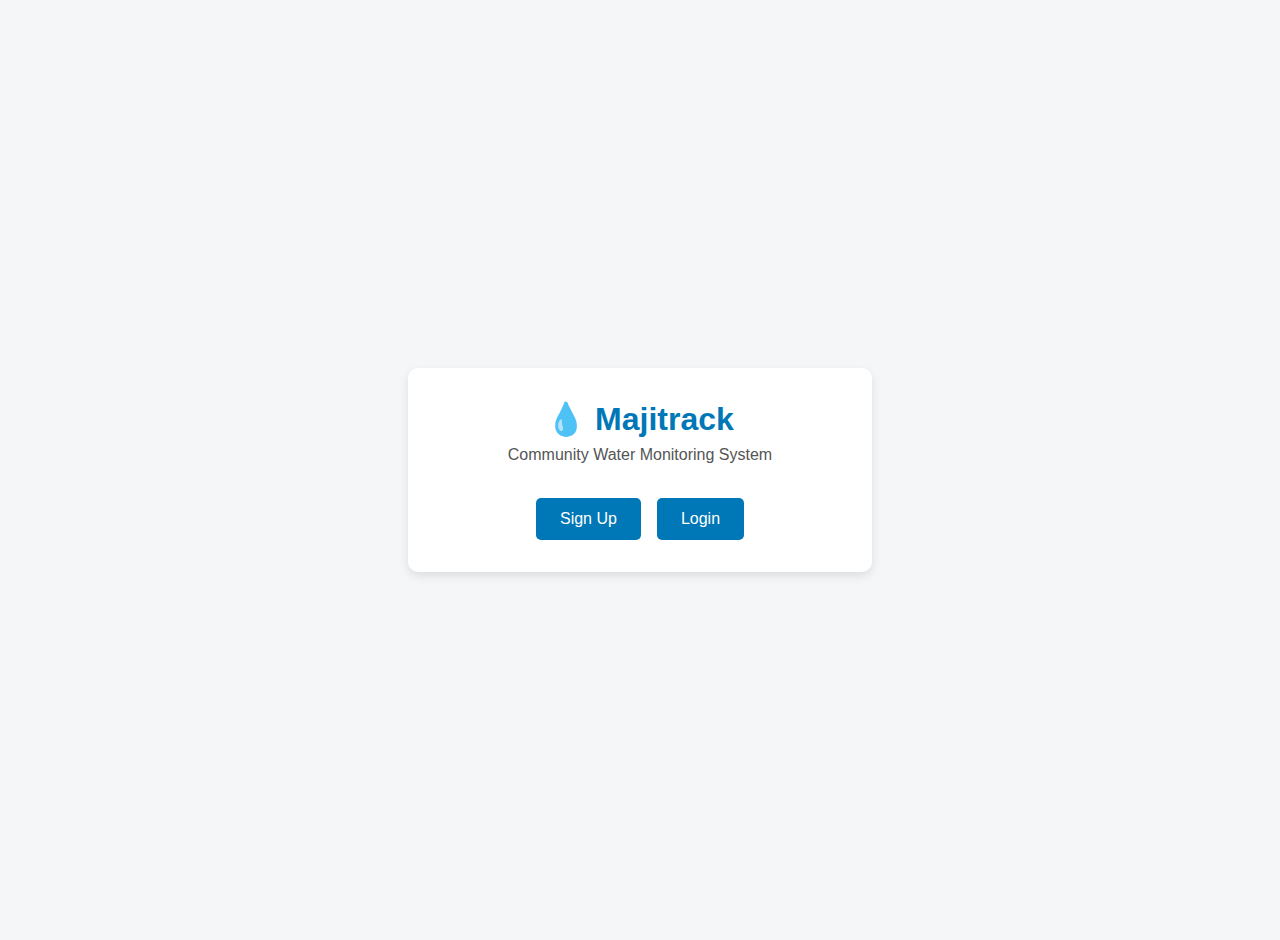
<file: index.html>
<!-- index.html -->
<!DOCTYPE html>
<html lang="en">
<head>
  <meta charset="UTF-8">
  <title>Majitrack | Home</title>
  <meta name="viewport" content="width=device-width, initial-scale=1.0">
  <link rel="stylesheet" href="css/style.css">

  <style>
    body {
      margin: 0;
      font-family: Arial, sans-serif;
      background: #f4f6f8;
      display: flex;
      justify-content: center;
      align-items: center;
      height: 100vh;
    }

    .container {
      background: white;
      padding: 2rem;
      border-radius: 10px;
      box-shadow: 0 4px 10px rgba(0, 0, 0, 0.1);
      text-align: center;
      max-width: 400px;
      width: 100%;
    }

    h1 {
      margin: 0;
      font-size: 2rem;
      color: #0077b6;
    }

    p {
      margin-top: 0.5rem;
      font-size: 1rem;
      color: #555;
    }

    #statusMsg {
      margin: 1rem 0;
      font-weight: bold;
      text-align: center;
    }

    .buttons {
      display: flex;
      justify-content: center;
      gap: 1rem;
      margin-top: 1.5rem;
    }

    .btn {
      display: inline-block;
      padding: 0.75rem 1.5rem;
      background: #0077b6;
      color: white;
      text-decoration: none;
      border-radius: 5px;
      font-size: 1rem;
      transition: background 0.3s ease;
    }

    .btn:hover {
      background: #005f86;
    }
  </style>
</head>
<body>
  <div class="container">
    <h1>💧 Majitrack</h1>
    <p>Community Water Monitoring System</p>

    <!-- Signup success message -->
    <div id="statusMsg"></div>

    <div class="buttons">
      <a href="signup.html" class="btn">Sign Up</a>
      <a href="login.html" class="btn">Login</a>
    </div>
  </div>

  <script>
    const statusMsg = document.getElementById('statusMsg');
    const urlParams = new URLSearchParams(window.location.search);

    // Show signup success message
    if (urlParams.get('signup') === 'success') {
      statusMsg.style.color = 'green';
      statusMsg.innerText = '✅ Signup successful! Please log in.';
    }
  </script>
</body>
</html>
</file>
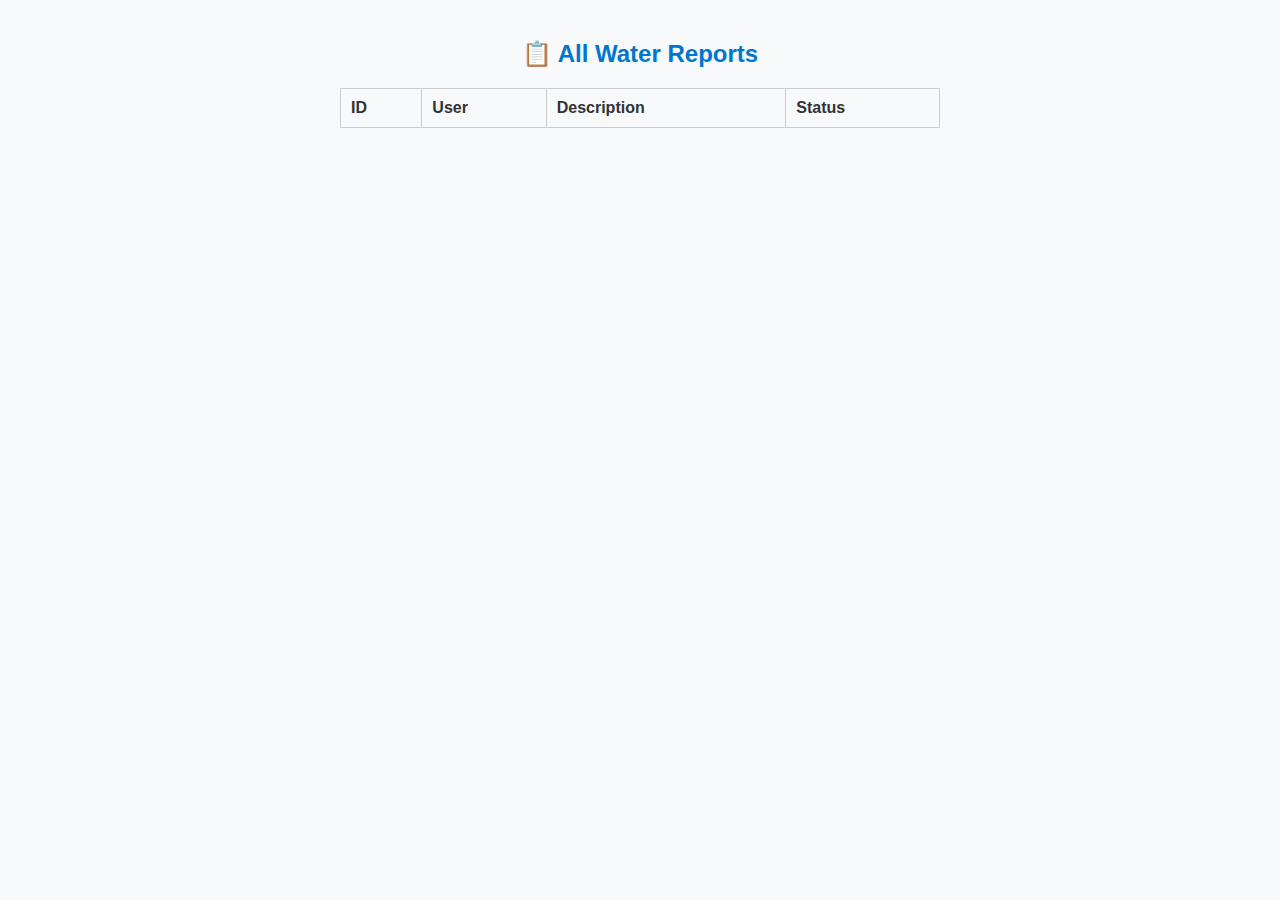
<file: admin.html>
<!-- admin.html -->
<!DOCTYPE html>
<html>
<head>
  <title>Majitrack | Admin Dashboard</title>
  <link rel="stylesheet" href="css/style.css">
</head>
<body>
  <div class="container">
    <h2>📋 All Water Reports</h2>
    <table id="reportTable">
      <thead>
        <tr>
          <th>ID</th>
          <th>User</th>
          <th>Description</th>
          <th>Status</th>
        </tr>
      </thead>
      <tbody></tbody>
    </table>
  </div>

  <script>
    window.onload = async () => {
      const response = await fetch('https://majitrack-backend.onrender.com');
      const reports = await response.json();
      const tbody = document.querySelector('#reportTable tbody');

      reports.forEach(r => {
        const row = `
          <tr>
            <td>${r.report_id}</td>
            <td>${r.user_id}</td>
            <td>${r.description}</td>
            <td>${r.status}</td>
          </tr>`;
        tbody.innerHTML += row;
      });
    };
  </script>
</body>
</html>
</file>
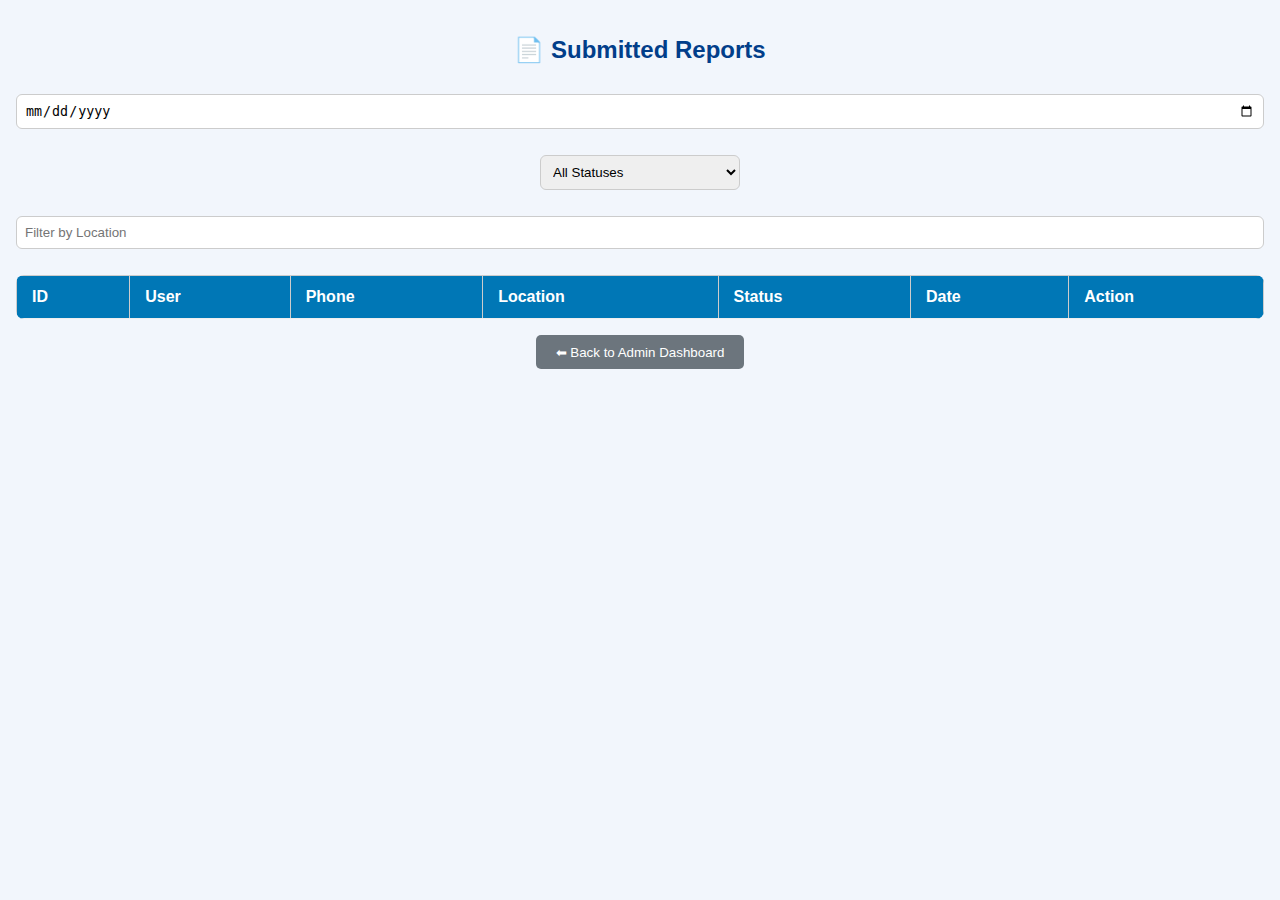
<file: adminResponses.html>
<!DOCTYPE html>
<html lang="en">
<head>
  <meta charset="UTF-8">
  <title>Admin Response | Majitrack</title>
  <meta name="viewport" content="width=device-width, initial-scale=1.0">
  <style>
    body {
      font-family: Arial, sans-serif;
      margin: 2rem;
      background-color: #f2f2f2;
    }

    h2 {
      text-align: center;
      margin-bottom: 1rem;
    }

    .response-form {
      background-color: #fff;
      padding: 2rem;
      border-radius: 10px;
      max-width: 600px;
      margin: auto;
      box-shadow: 0 0 10px rgba(0, 0, 0, 0.1);
    }

    textarea {
      width: 100%;
      height: 120px;
      padding: 0.75rem;
      margin-bottom: 1rem;
      border: 1px solid #ccc;
      border-radius: 8px;
      resize: vertical;
      font-size: 1rem;
    }

    button {
      background-color: #28a745;
      color: white;
      border: none;
      padding: 0.75rem 1.5rem;
      font-size: 1rem;
      cursor: pointer;
      border-radius: 8px;
    }

    button:hover {
      background-color: #218838;
    }

    .top-bar {
      display: flex;
      justify-content: flex-end;
      margin-bottom: 1rem;
    }

    .top-bar button {
      background-color: #dc3545;
      margin-left: auto;
    }
  </style>
</head>
<body>
  <div class="top-bar">
    <button onclick="window.location.href='index.html'">Logout</button>
  </div>

  <h2>Respond to Report</h2>
  <div class="response-form">
    <textarea id="comments" placeholder="Enter your response..."></textarea>
    <button id="submitResponse">Send Response</button>
  </div>

  <script>
    const urlParams = new URLSearchParams(window.location.search);
    const reportId = urlParams.get('reportId');
    const userId = urlParams.get('userId');
    const waterSourceId = urlParams.get('waterSourceId');

    if (!reportId || !userId || !waterSourceId) {
      alert('❌ Missing required parameters (reportId, userId, or waterSourceId).');
      window.location.href = 'reports.html';
    }

    document.getElementById('submitResponse').addEventListener('click', async () => {
      const comments = document.getElementById('comments').value.trim();
      const status = 'resolved';

      if (!comments) {
        alert('❌ Please enter a response comment.');
        return;
      }

      try {
        const res = await fetch('https://majitrack-backend-production.up.railway.app/api/admin-responses', {
          method: 'POST',
          headers: { 'Content-Type': 'application/json' },
          body: JSON.stringify({
            report_id: reportId,
            user_id: userId,
            water_source_id: waterSourceId,
            comments,
            status
          })
        });

        const data = await res.json();
        if (!res.ok) throw new Error(data.message || 'Failed to send response');

        alert('✅ Response sent successfully!');
        window.location.href = 'viewResponses.html';
      } catch (err) {
        alert(`❌ ${err.message}`);
      }
    });
  </script>
</body>
</html>
</file>
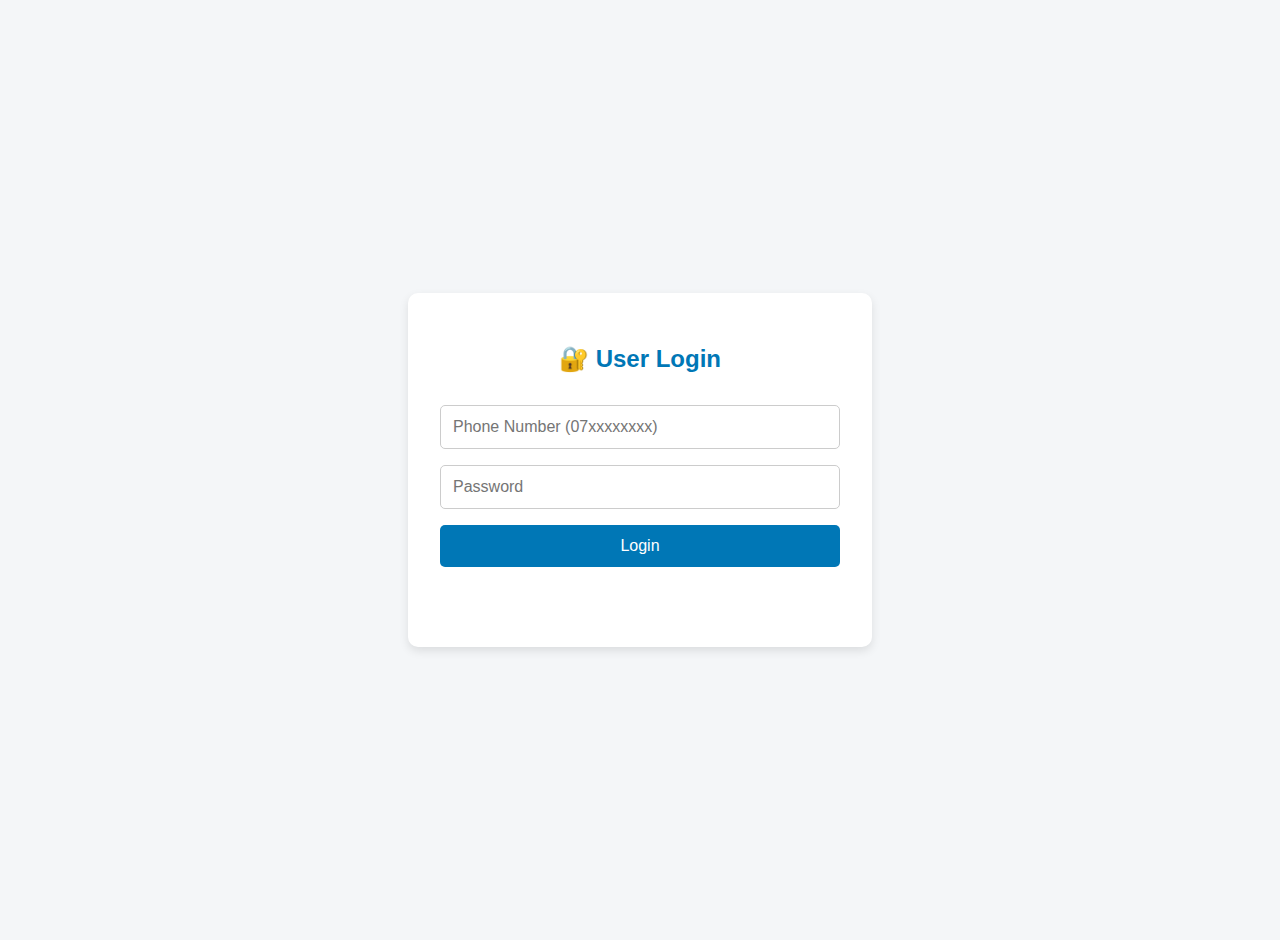
<file: login.html>
<!DOCTYPE html>
<html lang="en">
<head>
  <meta charset="UTF-8" />
  <title>Login | Majitrack</title>
  <meta name="viewport" content="width=device-width, initial-scale=1.0" />
  <link rel="stylesheet" href="css/style.css" />
  <style>
    body {
      margin: 0;
      font-family: Arial, sans-serif;
      background: #f4f6f8;
      display: flex;
      justify-content: center;
      align-items: center;
      height: 100vh;
    }

    .container {
      background: white;
      padding: 2rem;
      border-radius: 10px;
      box-shadow: 0 4px 10px rgba(0, 0, 0, 0.1);
      text-align: center;
      max-width: 400px;
      width: 100%;
    }

    h2 {
      margin-bottom: 1.5rem;
      color: #0077b6;
    }

    input, button {
      width: 100%;
      padding: 0.75rem;
      margin: 0.5rem 0;
      border: 1px solid #ccc;
      border-radius: 5px;
      font-size: 1rem;
      box-sizing: border-box;
    }

    button {
      background: #0077b6;
      color: white;
      border: none;
      cursor: pointer;
      transition: background 0.3s ease;
    }

    button:hover {
      background: #005f86;
    }

    #loginMsg {
      margin-top: 1rem;
      font-weight: bold;
      min-height: 1.5rem;
    }
  </style>
</head>
<body>
  <div class="container">
    <h2>🔐 User Login</h2>
    <form id="loginForm">
      <input 
        type="text" 
        id="phone_number" 
        placeholder="Phone Number (07xxxxxxxx)" 
        pattern="^07\d{8}$" 
        title="Enter a valid phone number in format 07xxxxxxxx" 
        required 
      />
      <input 
        type="password" 
        id="password" 
        placeholder="Password" 
        minlength="6" 
        required 
      />
      <button type="submit">Login</button>
    </form>
    <div id="loginMsg"></div>
  </div>

  <script>
    const form = document.getElementById('loginForm');
    const loginMsg = document.getElementById('loginMsg');

    form.addEventListener('submit', async (e) => {
      e.preventDefault();

      // Normalize phone number format
      let phone = document.getElementById('phone_number').value.trim();
      const password = document.getElementById('password').value;

      // Ensure local format "07xxxxxxxx"
      if (!/^07\d{8}$/.test(phone)) {
        loginMsg.style.color = 'red';
        loginMsg.innerText = '❌ Please enter a valid phone number (07xxxxxxxx)';
        return;
      }

      try {
        const res = await fetch('https://majitrack-backend-production.up.railway.app/api/auth/login', {
          method: 'POST',
          headers: { 'Content-Type': 'application/json' },
          body: JSON.stringify({ phone_number: phone, password })
        });

        const data = await res.json();

        if (res.ok) {
          // Save user details in localStorage
          localStorage.setItem('user_id', data.user.id);
          localStorage.setItem('role', data.user.role);
          localStorage.setItem('name', data.user.name);
          localStorage.setItem('phone_number', phone);

          loginMsg.style.color = 'green';
          loginMsg.innerText = '✅ Login successful! Redirecting...';

          // Redirect based on role
          setTimeout(() => {
            window.location.href = data.user.role === 'admin' ? 'admin.html' : 'resident.html';
          }, 1000);

        } else {
          loginMsg.style.color = 'red';
          loginMsg.innerText = data.message || '❌ Invalid phone number or password.';
        }
      } catch (err) {
        console.error(err);
        loginMsg.style.color = 'orange';
        loginMsg.innerText = '⚠️ Error logging in. Please try again.';
      }
    });
  </script>
</body>
</html>
</file>
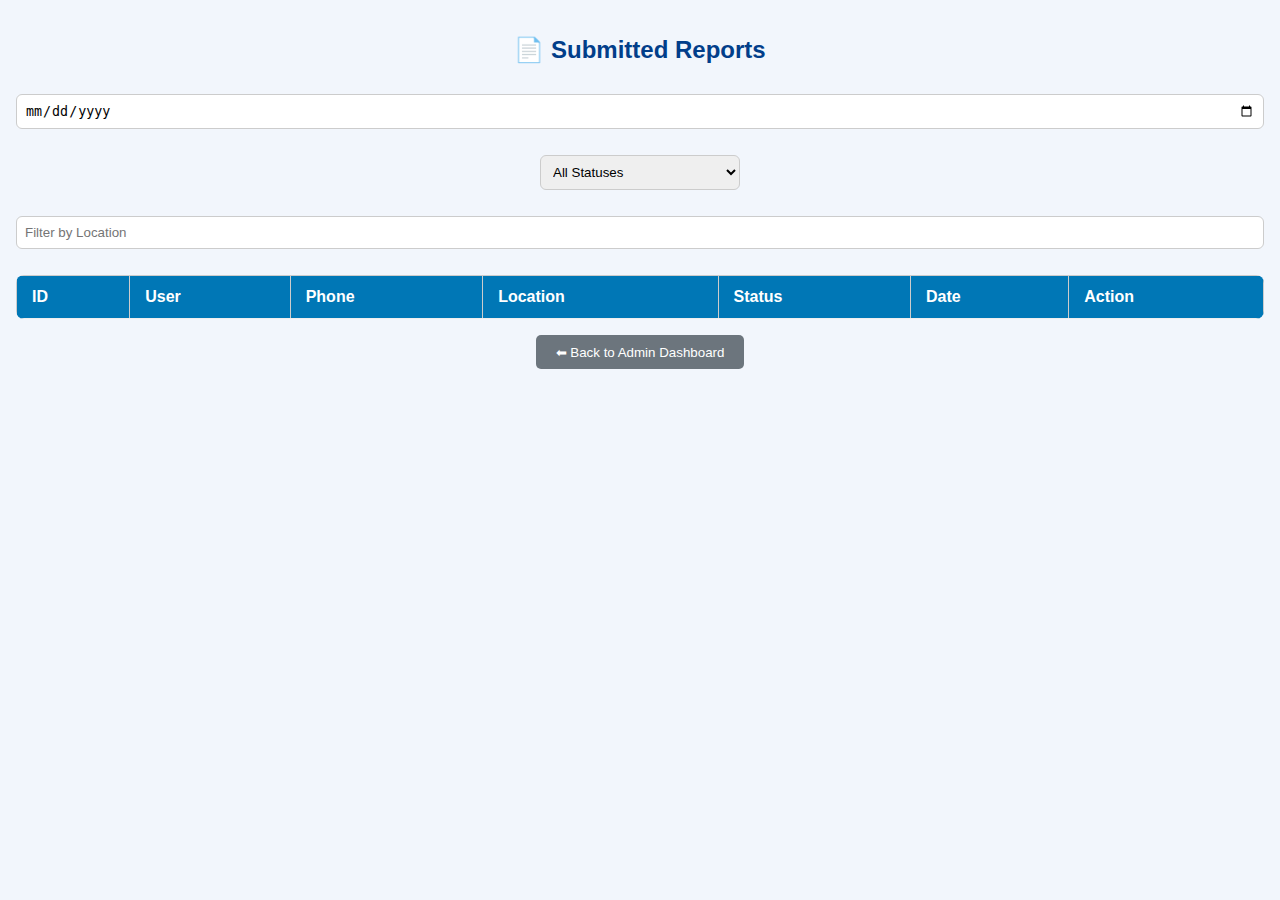
<file: reports.html>
<!DOCTYPE html>
<html lang="en">
<head>
  <meta charset="UTF-8" />
  <meta name="viewport" content="width=device-width, initial-scale=1.0"/>
  <title>Admin Reports | Majitrack</title>
  <link rel="stylesheet" href="css/style.css">
  <link rel="stylesheet" href="https://cdnjs.cloudflare.com/ajax/libs/font-awesome/6.5.0/css/all.min.css" />
  <style>
    body {
      font-family: 'Poppins', sans-serif;
      background-color: #f2f6fc;
      margin: 0;
      padding: 1rem;
    }

    h2 {
      text-align: center;
      color: #023e8a;
    }

    .filters {
      display: flex;
      flex-wrap: wrap;
      gap: 1rem;
      justify-content: center;
      margin-bottom: 1rem;
    }

    .filters input,
    .filters select {
      padding: 0.5rem;
      border-radius: 6px;
      border: 1px solid #ccc;
      min-width: 200px;
    }

    table {
      width: 100%;
      border-collapse: collapse;
      background-color: #fff;
      margin-top: 1rem;
      border-radius: 8px;
      overflow: hidden;
    }

    th, td {
      padding: 12px 15px;
      text-align: left;
      border-bottom: 1px solid #eee;
    }

    th {
      background-color: #0077b6;
      color: #fff;
    }

    tr:hover {
      background-color: #f1f1f1;
    }

    button.view-btn {
      background-color: #00b4d8;
      color: white;
      border: none;
      padding: 5px 10px;
      cursor: pointer;
      border-radius: 5px;
    }

    button.view-btn:hover {
      background-color: #0096c7;
    }

    .back-btn {
      display: block;
      margin: 1rem auto;
      text-align: center;
      background-color: #6c757d;
      color: white;
      padding: 0.6rem 1.2rem;
      border: none;
      border-radius: 5px;
      cursor: pointer;
    }

    .back-btn:hover {
      background-color: #495057;
    }
  </style>
</head>
<body>
  <h2>📄 Submitted Reports</h2>

  <div class="filters">
    <input type="date" id="filterDate" />
    <select id="filterStatus">
      <option value="">All Statuses</option>
      <option value="pending">Pending</option>
      <option value="resolved">Resolved</option>
    </select>
    <input type="text" id="filterLocation" placeholder="Filter by Location" />
  </div>

  <table id="reportsTable">
    <thead>
      <tr>
        <th>ID</th>
        <th>User</th>
        <th>Phone</th>
        <th>Location</th>
        <th>Status</th>
        <th>Date</th>
        <th>Action</th>
      </tr>
    </thead>
    <tbody>
      <!-- Reports will be populated here -->
    </tbody>
  </table>

  <button class="back-btn" onclick="window.location.href='admin.html'">
    ⬅ Back to Admin Dashboard
  </button>

  <script>
    document.addEventListener('DOMContentLoaded', async () => {
      const token = localStorage.getItem('token');
      const tableBody = document.querySelector('#reportsTable tbody');

      async function fetchReports() {
        try {
          const res = await fetch('https://majitrack-backend.onrender.com/api/reports', {
            headers: { Authorization: `Bearer ${token}` }
          });

          const reports = await res.json();
          displayReports(reports);
        } catch (err) {
          console.error('Failed to fetch reports:', err);
        }
      }

      function displayReports(reports) {
        const filterDate = document.getElementById('filterDate').value;
        const filterStatus = document.getElementById('filterStatus').value;
        const filterLocation = document.getElementById('filterLocation').value.toLowerCase();

        tableBody.innerHTML = '';

        reports
          .filter(r => {
            const dateMatch = !filterDate || r.date_created?.startsWith(filterDate);
            const statusMatch = !filterStatus || r.status === filterStatus;
            const locationMatch = !filterLocation || r.location.toLowerCase().includes(filterLocation);
            return dateMatch && statusMatch && locationMatch;
          })
          .forEach(report => {
            const row = document.createElement('tr');
            row.innerHTML = `
              <td>${report.report_id}</td>
              <td>${report.name}</td>
              <td>${report.phone_number}</td>
              <td>${report.location}</td>
              <td>${report.status}</td>
              <td>${new Date(report.date_created).toLocaleDateString()}</td>
              <td>
                <button class="view-btn" onclick='viewReport(${JSON.stringify(report)})'>View</button>
              </td>
            `;
            tableBody.appendChild(row);
          });
      }

      function viewReport(report) {
        // Save report to localStorage to prefill adminResponses.html
        localStorage.setItem('selectedReport', JSON.stringify(report));
        window.location.href = 'adminResponses.html';
      }

      // Attach filter listeners
      ['filterDate', 'filterStatus', 'filterLocation'].forEach(id => {
        document.getElementById(id).addEventListener('input', fetchReports);
      });

      // Load initial report list
      fetchReports();
    });
  </script>
</body>
</html>
</file>
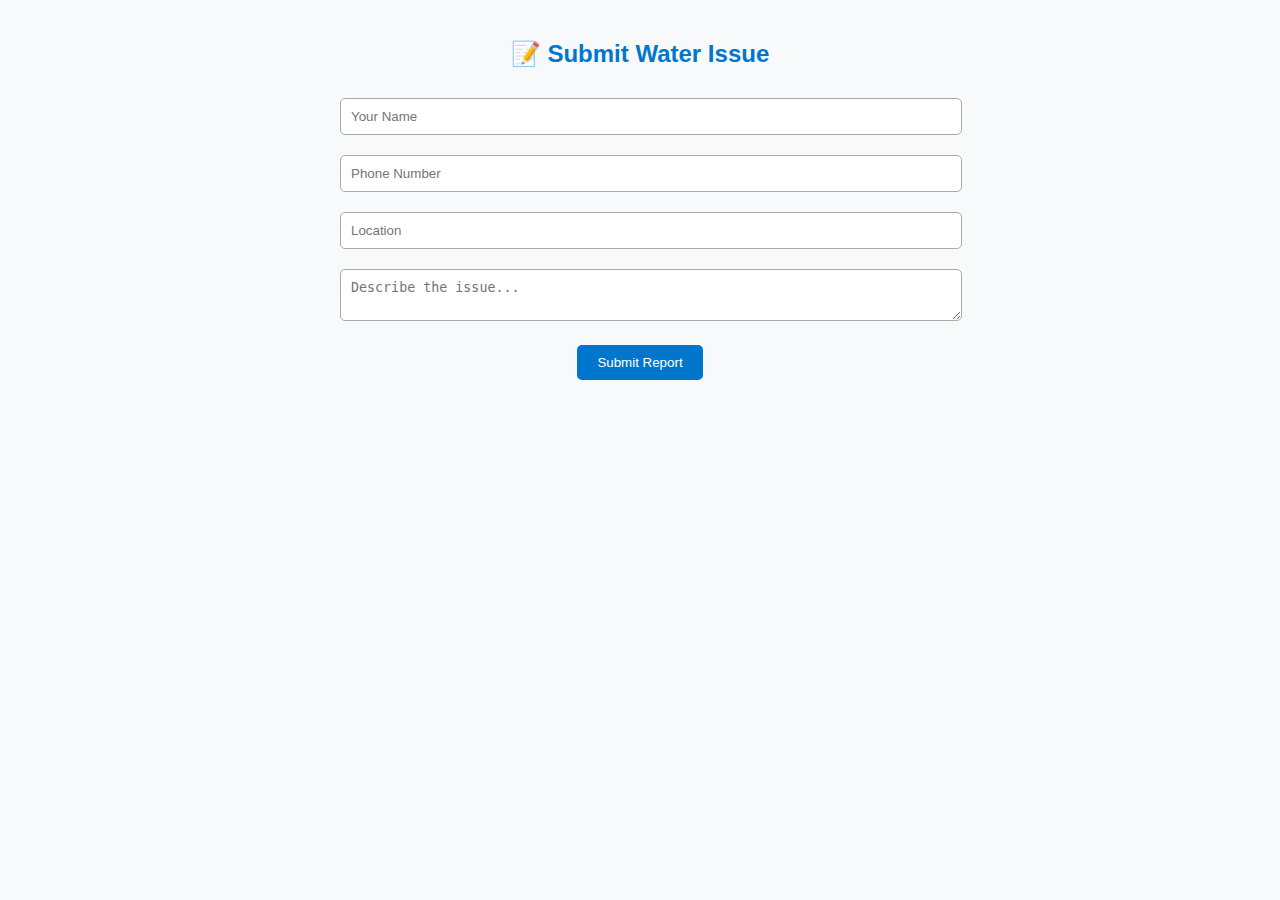
<file: resident.html>
<!-- resident.html -->
<!DOCTYPE html>
<html>
<head>
  <title>Majitrack | Submit Report</title>
  <link rel="stylesheet" href="css/style.css">
</head>
<body>
  <div class="container">
    <h2>📝 Submit Water Issue</h2>
    <form id="reportForm">
      <input type="text" id="name" placeholder="Your Name" required>
      <input type="text" id="phone" placeholder="Phone Number" required>
      <input type="text" id="location" placeholder="Location" required>
      <textarea id="description" placeholder="Describe the issue..." required></textarea>
      <button type="submit">Submit Report</button>
    </form>
    <div id="responseMsg"></div>
  </div>

  <script>
    const form = document.getElementById('reportForm');
    form.addEventListener('submit', async (e) => {
      e.preventDefault();

      const data = {
        name: form.name.value,
        phoneNumber: form.phone.value,
        location: form.location.value,
        description: form.description.value
      };

      const response = await fetch('https://majitrack-backend.onrender.com', {
        method: 'POST',
        headers: { 'Content-Type': 'application/json' },
        body: JSON.stringify(data)
      });

      const result = await response.json();
      document.getElementById('responseMsg').innerText = result.message || 'Report submitted.';
    });
  </script>
</body>
</html>
</file>
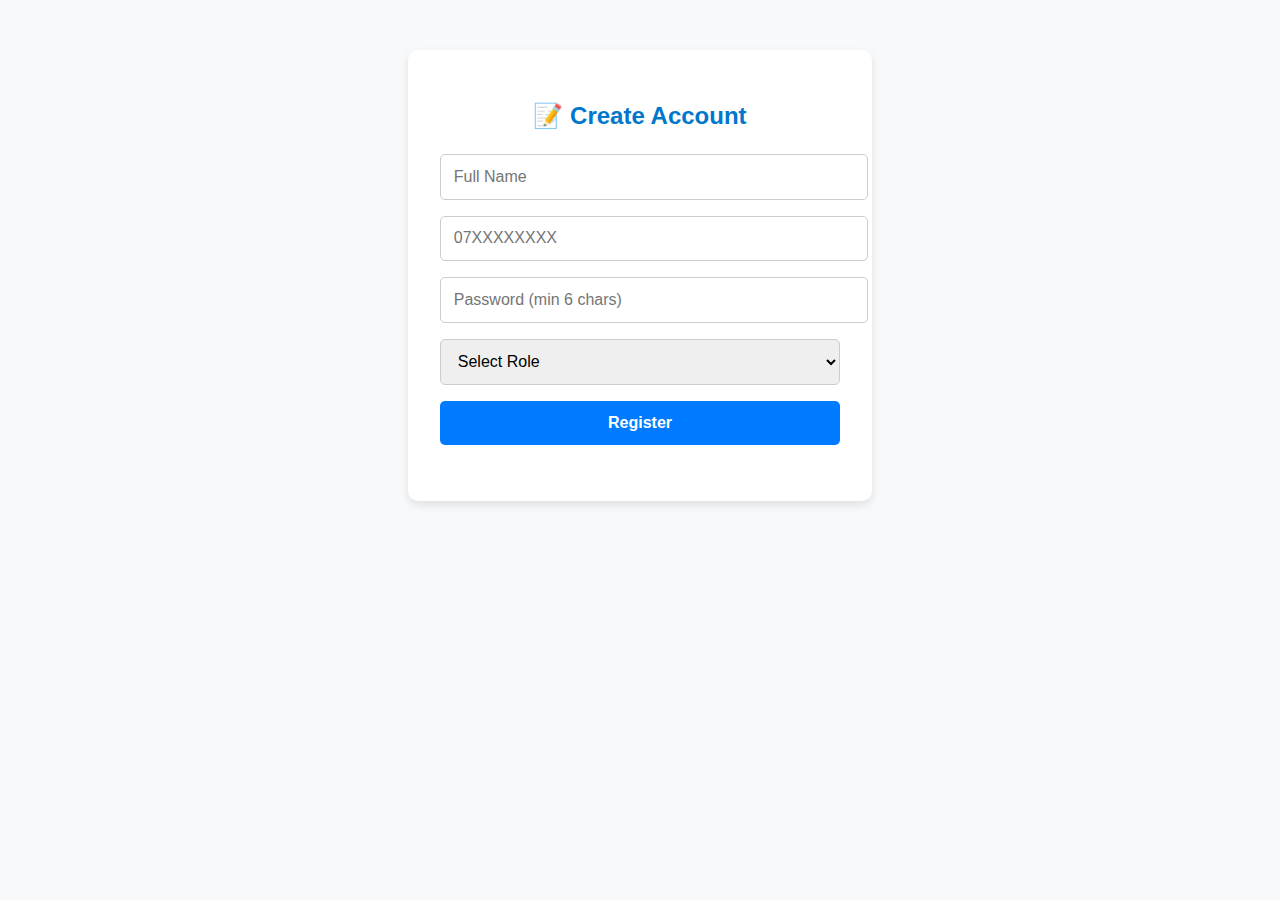
<file: signup.html>
<!DOCTYPE html>
<html lang="en">
<head>
  <meta charset="UTF-8" />
  <title>Sign Up | Majitrack</title>
  <meta name="viewport" content="width=device-width, initial-scale=1.0"/>
  <link rel="stylesheet" href="css/style.css" />
  <style>
    /* Basic responsive styling in case CSS fails to load */
    body {
      font-family: Arial, sans-serif;
      background: #f7f9fb;
      margin: 0;
      padding: 0;
    }
    .container {
      max-width: 400px;
      margin: 50px auto;
      background: #fff;
      padding: 2rem;
      border-radius: 10px;
      box-shadow: 0 4px 10px rgba(0,0,0,0.1);
    }
    h2 {
      text-align: center;
      margin-bottom: 1rem;
    }
    input, select, button {
      width: 100%;
      padding: 0.8rem;
      margin: 0.5rem 0;
      border: 1px solid #ccc;
      border-radius: 5px;
      font-size: 1rem;
    }
    button {
      background: #007bff;
      color: white;
      font-weight: bold;
      cursor: pointer;
      border: none;
    }
    button:hover {
      background: #0056b3;
    }
    #signupMsg {
      margin-top: 1rem;
      font-weight: bold;
      text-align: center;
    }
  </style>
</head>
<body>
  <div class="container">
    <h2>📝 Create Account</h2>
    <form id="signupForm" novalidate>
      <input type="text" id="name" placeholder="Full Name" required />
      <input type="tel" id="phone_number" placeholder="07XXXXXXXX" pattern="^07\d{8}$" required />
      <input type="password" id="password" placeholder="Password (min 6 chars)" minlength="6" required />
      <select id="role" required>
        <option value="">Select Role</option>
        <option value="resident">Resident</option>
        <option value="admin">Admin</option>
      </select>
      <button type="submit">Register</button>
    </form>
    <div id="signupMsg"></div>
  </div>

  <script>
    const form = document.getElementById('signupForm');
    const msgBox = document.getElementById('signupMsg');

    // Simple Kenya phone format normalization
    function normalizePhoneNumber(phone) {
      let cleaned = phone.trim().replace(/\s+/g, '');
      if (cleaned.startsWith('+254')) {
        cleaned = '0' + cleaned.slice(4);
      } else if (cleaned.startsWith('254')) {
        cleaned = '0' + cleaned.slice(3);
      }
      return cleaned;
    }

    form.addEventListener('submit', async (e) => {
      e.preventDefault();

      let name = document.getElementById('name').value.trim();
      let phone_number = normalizePhoneNumber(document.getElementById('phone_number').value);
      let password = document.getElementById('password').value;
      let role = document.getElementById('role').value;

      // Basic frontend validation
      if (!/^07\d{8}$/.test(phone_number)) {
        msgBox.style.color = 'red';
        msgBox.innerText = '❌ Phone number must be in format 07XXXXXXXX.';
        return;
      }
      if (password.length < 6) {
        msgBox.style.color = 'red';
        msgBox.innerText = '❌ Password must be at least 6 characters.';
        return;
      }

      const user = { name, phone_number, password, role };

      try {
        const res = await fetch('https://majitrack-backend-production.up.railway.app/api/users/signup', {
          method: 'POST',
          headers: { 'Content-Type': 'application/json' },
          body: JSON.stringify(user)
        });

        const data = await res.json();

        if (res.ok) {
          msgBox.style.color = 'green';
          msgBox.innerText = '✅ Signup successful! Redirecting to login page...';
          form.reset();

          setTimeout(() => {
            window.location.href = 'index.html';
          }, 1500);
        } else {
          msgBox.style.color = 'red';
          msgBox.innerText = data.message || '❌ Signup failed.';
        }
      } catch (err) {
        console.error('Signup error:', err);
        msgBox.style.color = 'orange';
        msgBox.innerText = '⚠️ Network or server error. Please try again.';
      }
    });
  </script>
</body>
</html>
</file>
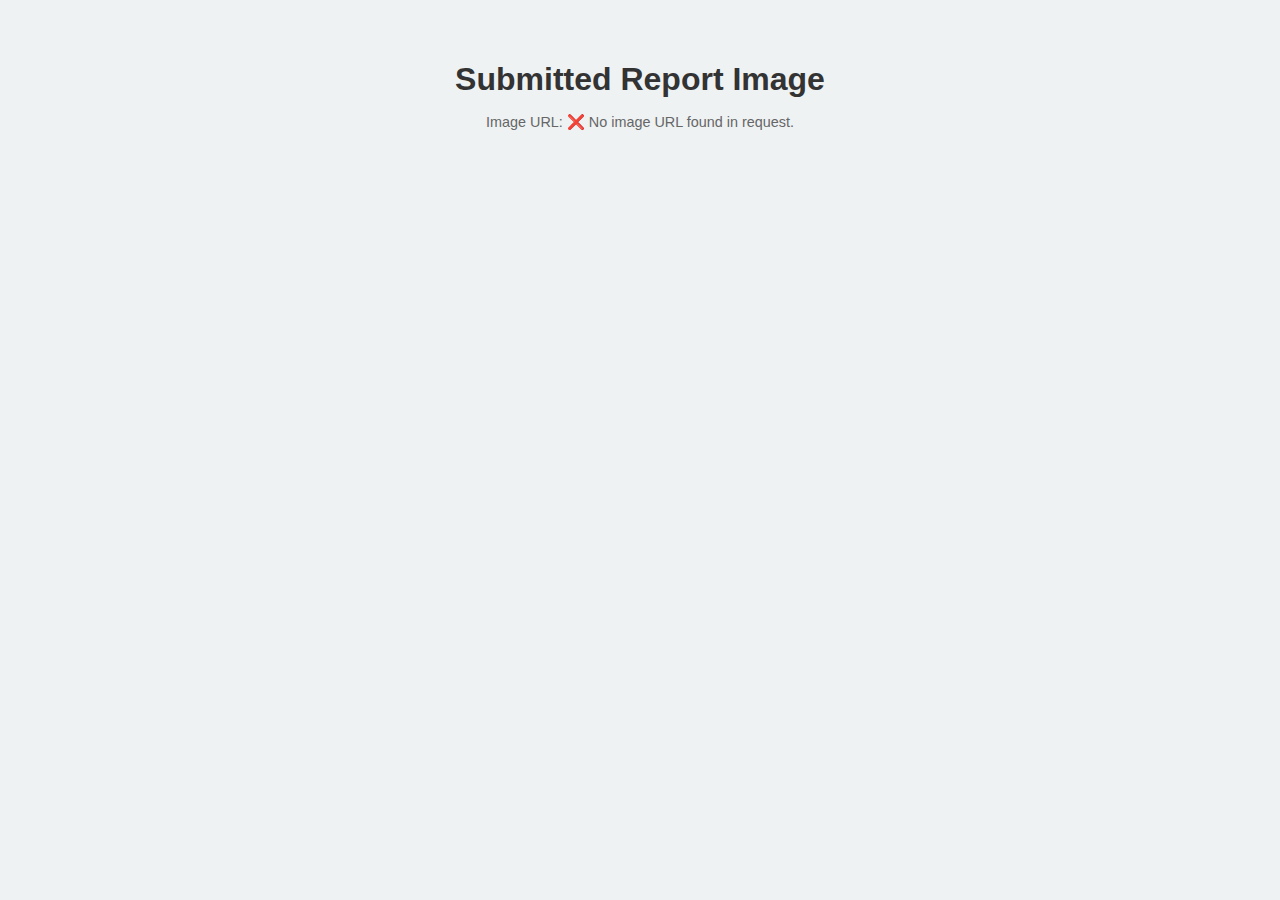
<file: viewImage.html>
<!DOCTYPE html>
<html lang="en">
<head>
  <meta charset="UTF-8" />
  <title>View Image | Majitrack</title>
  <meta name="viewport" content="width=device-width, initial-scale=1.0" />
  <style>
    body {
      font-family: Arial, sans-serif;
      background-color: #eef2f3;
      padding: 2rem;
      text-align: center;
    }
    h1 {
      color: #333;
      margin-bottom: 1rem;
    }
    img {
      max-width: 100%;
      height: auto;
      border-radius: 8px;
      box-shadow: 0 4px 12px rgba(0, 0, 0, 0.1);
    }
    .link-container {
      margin-top: 1rem;
    }
    .link-container a {
      text-decoration: none;
      color: #007BFF;
      font-weight: bold;
    }
    .link-container a:hover {
      text-decoration: underline;
    }
    .url-display {
      margin-top: 1rem;
      font-size: 0.9rem;
      color: #666;
      word-break: break-word;
    }
  </style>
</head>
<body>
  <h1>Submitted Report Image</h1>
  <img id="reportImage" alt="⚠️ Image failed to load" />
  <div class="link-container">
    <a id="openImageLink" href="#" target="_blank" rel="noopener noreferrer">🔗 View Full Image in New Tab</a>
  </div>
  <div class="url-display">
    Image URL: <span id="imageUrlSpan">❌ No image URL found in request.</span>
  </div>

  <script>
    const params = new URLSearchParams(window.location.search);
    const imageUrlParam = params.get("src") || params.get("image"); // Support both ?src and ?image
    const imageTag = document.getElementById("reportImage");
    const span = document.getElementById("imageUrlSpan");
    const link = document.getElementById("openImageLink");

    if (imageUrlParam) {
      const decodedUrl = decodeURIComponent(imageUrlParam);
      imageTag.src = decodedUrl;
      span.textContent = decodedUrl;
      link.href = decodedUrl;
    } else {
      imageTag.style.display = "none"; // Hide broken image icon
      span.textContent = "❌ No image URL found in request.";
      link.style.display = "none"; // Hide the link if no image
    }
  </script>
</body>
</html>
</file>
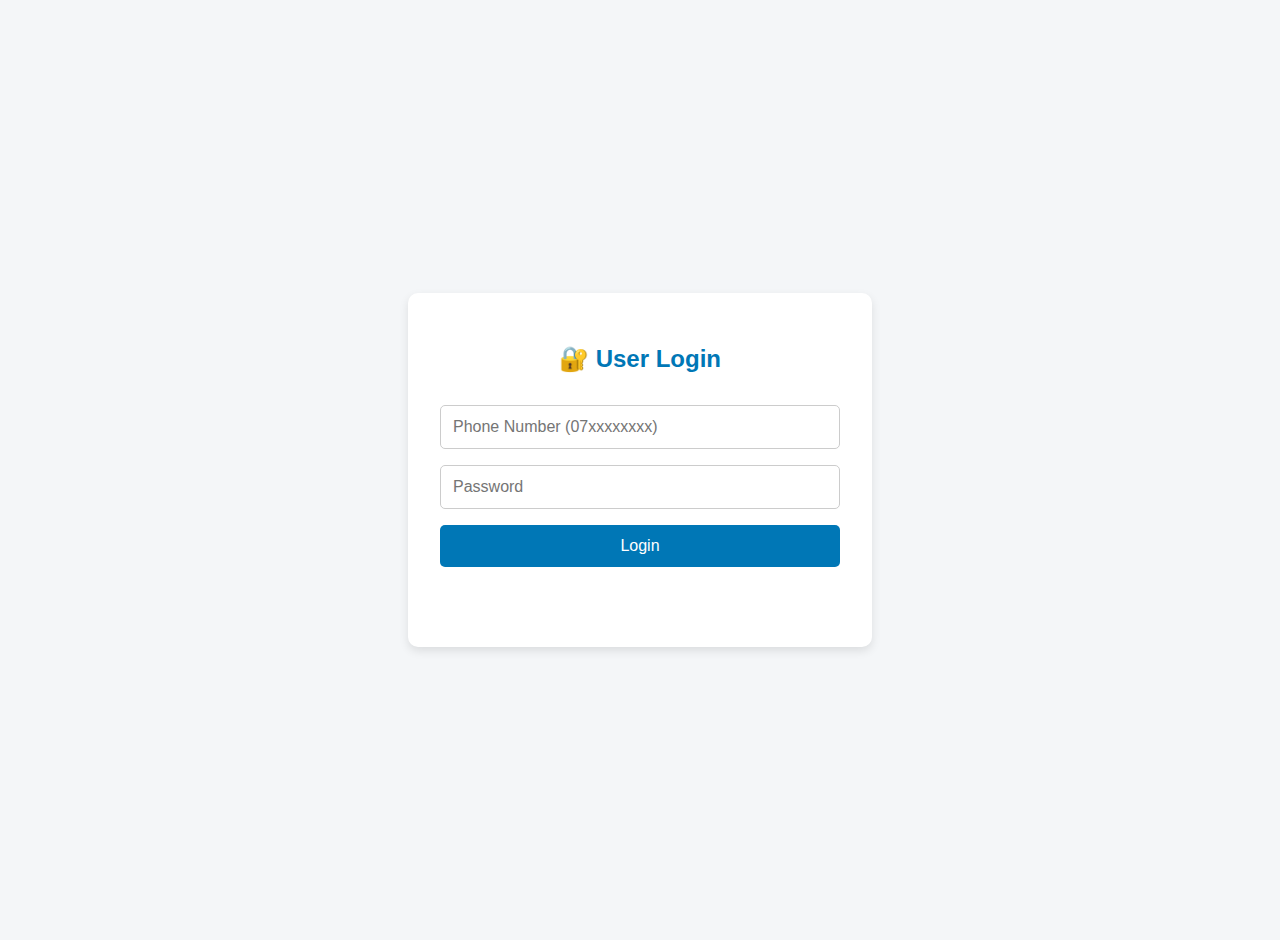
<file: viewResponses.html>
<!DOCTYPE html>
<html lang="en">
<head>
  <meta charset="UTF-8">
  <title>View Responses | Majitrack</title>
  <meta name="viewport" content="width=device-width, initial-scale=1.0">
  <style>
    body {
      font-family: Arial, sans-serif;
      background-color: #f4f4f4;
      padding: 2rem;
    }
    h2 {
      text-align: center;
      margin-bottom: 1rem;
    }
    .top-bar {
      display: flex;
      justify-content: flex-end;
      margin-bottom: 1rem;
    }
    .top-bar button {
      background-color: #dc3545;
      color: white;
      border: none;
      padding: 0.5rem 1rem;
      border-radius: 5px;
      cursor: pointer;
    }
    .filters {
      display: flex;
      gap: 1rem;
      justify-content: center;
      margin-bottom: 1rem;
    }
    select, input[type="date"] {
      padding: 0.5rem;
      border-radius: 5px;
      border: 1px solid #ccc;
    }
    table {
      width: 100%;
      border-collapse: collapse;
      background-color: white;
    }
    th, td {
      padding: 0.75rem;
      border: 1px solid #ddd;
      text-align: left;
    }
    th {
      background-color: #007bff;
      color: white;
    }
    tr:hover {
      background-color: #f1f1f1;
    }
    .no-data {
      text-align: center;
      margin-top: 2rem;
      font-style: italic;
    }
  </style>
</head>
<body>

  <div class="top-bar">
    <button onclick="window.location.href='admin.html'">Back</button>
  </div>

  <h2>My Sent Responses</h2>

  <div class="filters">
    <input type="date" id="filterDate">
    <select id="filterType">
      <option value="">All Water Source Types</option>
      <option value="borehole">Borehole</option>
      <option value="water kiosk">Water Kiosk</option>
      <option value="well">Well</option>
    </select>
    <button onclick="applyFilters()">Filter</button>
    <button onclick="resetFilters()">Reset</button>
  </div>

  <table id="responsesTable">
    <thead>
      <tr>
        <th>Name</th>
        <th>Phone Number</th>
        <th>Water Source Type</th>
        <th>Comments</th>
        <th>Date Sent</th>
      </tr>
    </thead>
    <tbody></tbody>
  </table>

  <p class="no-data" id="noDataMessage" style="display:none;">No responses found.</p>

  <script>
    const API_BASE = "https://majitrack-backend-production.up.railway.app/api";
    const adminId = localStorage.getItem("user_id"); // stored on login

    async function fetchResponses() {
      if (!adminId) {
        alert("❌ Admin not logged in.");
        window.location.href = "login.html";
        return;
      }

      try {
        const res = await fetch(`${API_BASE}/admin-responses/admin/${adminId}`);
        const data = await res.json();
        if (!res.ok) throw new Error(data.message || "Failed to fetch responses");

        window.allResponses = data;
        renderTable(data);
      } catch (err) {
        alert(`❌ ${err.message}`);
      }
    }

    function renderTable(responses) {
      const tbody = document.querySelector("#responsesTable tbody");
      tbody.innerHTML = "";

      if (!responses.length) {
        document.getElementById("noDataMessage").style.display = "block";
        return;
      }
      document.getElementById("noDataMessage").style.display = "none";

      responses.forEach(resp => {
        const tr = document.createElement("tr");
        tr.innerHTML = `
          <td>${resp.name || "N/A"}</td>
          <td>${resp.phone_number || "N/A"}</td>
          <td>${resp.water_source_type || "N/A"}</td>
          <td>${resp.comments || ""}</td>
          <td>${new Date(resp.date_sent).toLocaleString()}</td>
        `;
        tbody.appendChild(tr);
      });
    }

    function applyFilters() {
      let filtered = [...window.allResponses];
      const date = document.getElementById("filterDate").value;
      const type = document.getElementById("filterType").value.toLowerCase();

      if (date) {
        filtered = filtered.filter(r => r.date_sent.startsWith(date));
      }
      if (type) {
        filtered = filtered.filter(r => r.water_source_type && r.water_source_type.toLowerCase() === type);
      }
      renderTable(filtered);
    }

    function resetFilters() {
      document.getElementById("filterDate").value = "";
      document.getElementById("filterType").value = "";
      renderTable(window.allResponses);
    }

    fetchResponses();
  </script>

</body>
</html>
</file>
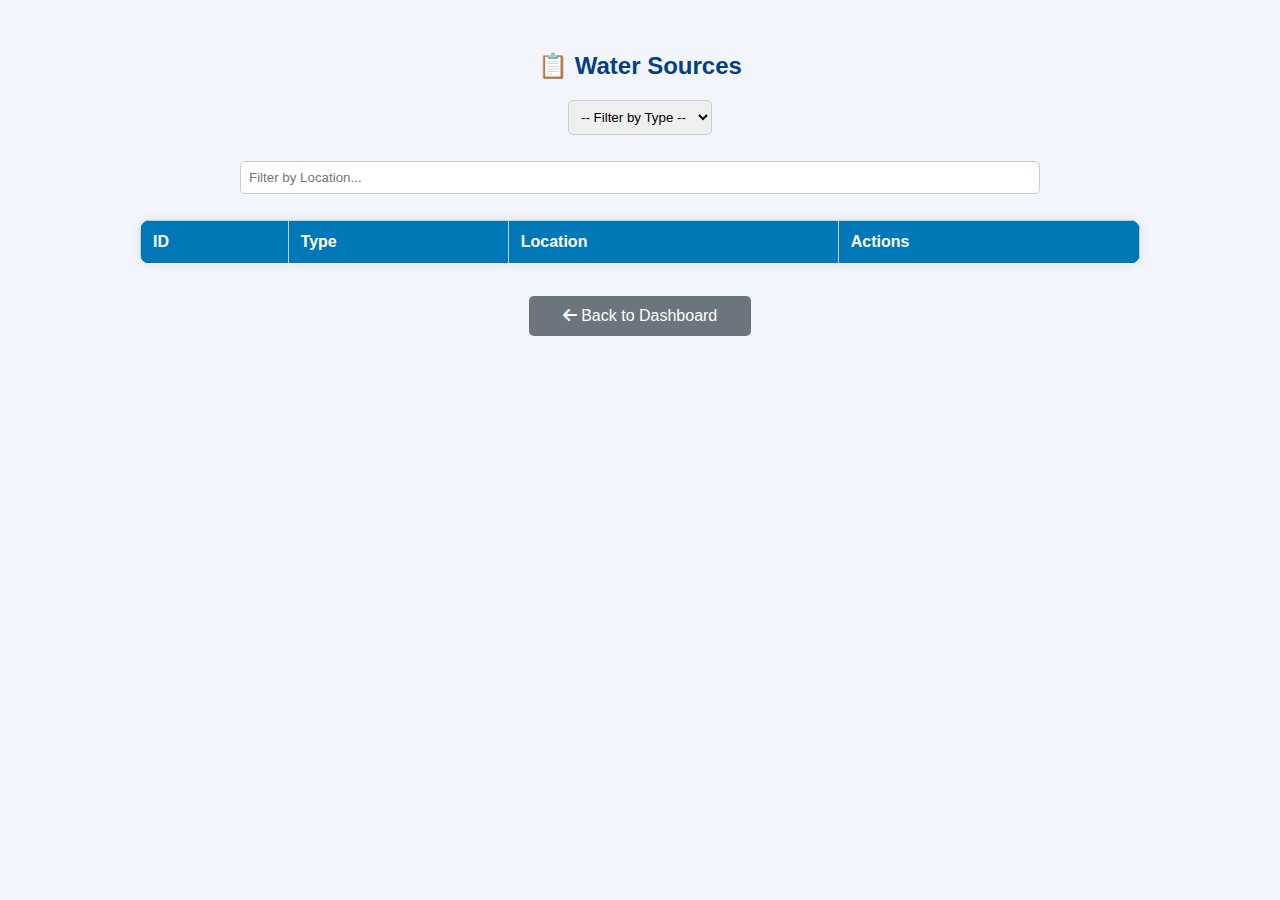
<file: viewWaterSources.html>
<!DOCTYPE html>
<html lang="en">
<head>
  <meta charset="UTF-8" />
  <title>View Water Sources | Majitrack Admin</title>
  <meta name="viewport" content="width=device-width, initial-scale=1.0" />
  <link rel="stylesheet" href="css/style.css">
  <link rel="stylesheet" href="https://cdnjs.cloudflare.com/ajax/libs/font-awesome/6.5.0/css/all.min.css" />
  <style>
    body {
      font-family: 'Poppins', sans-serif;
      background-color: #f2f6fc;
      padding: 2rem;
    }

    h2 {
      text-align: center;
      color: #023e8a;
    }

    .filters {
      max-width: 800px;
      margin: 1rem auto;
      display: flex;
      flex-wrap: wrap;
      gap: 1rem;
      justify-content: center;
    }

    select, input {
      padding: 0.5rem;
      border-radius: 5px;
      border: 1px solid #ccc;
    }

    table {
      width: 100%;
      max-width: 1000px;
      margin: 1rem auto;
      border-collapse: collapse;
      background: white;
      border-radius: 10px;
      overflow: hidden;
      box-shadow: 0 0 10px rgba(0,0,0,0.1);
    }

    th, td {
      padding: 0.75rem;
      border-bottom: 1px solid #eee;
      text-align: left;
    }

    th {
      background-color: #0077b6;
      color: white;
    }

    .actions button {
      margin-right: 0.5rem;
      padding: 5px 10px;
      border: none;
      border-radius: 4px;
      cursor: pointer;
    }

    .edit-btn {
      background-color: #ffc107;
      color: black;
    }

    .delete-btn {
      background-color: #dc3545;
      color: white;
    }

    .back-btn {
      display: block;
      margin: 2rem auto;
      width: 200px;
      text-align: center;
      background-color: #6c757d;
      color: white;
      padding: 0.7rem;
      border-radius: 5px;
      text-decoration: none;
    }

    .back-btn:hover {
      background-color: #495057;
    }
  </style>
</head>
<body>
  <h2>📋 Water Sources</h2>

  <div class="filters">
    <select id="filterType">
      <option value="">-- Filter by Type --</option>
      <option value="Borehole">Borehole</option>
      <option value="Water Kiosk">Water Kiosk</option>
      <option value="Well">Well</option>
    </select>

    <input type="text" id="filterLocation" placeholder="Filter by Location..." />
  </div>

  <table id="sourcesTable">
    <thead>
      <tr>
        <th>ID</th>
        <th>Type</th>
        <th>Location</th>
        <th>Actions</th>
      </tr>
    </thead>
    <tbody></tbody>
  </table>

  <a href="admin.html" class="back-btn"><i class="fas fa-arrow-left"></i> Back to Dashboard</a>

  <script>
    const token = localStorage.getItem('token');
    const tableBody = document.querySelector('#sourcesTable tbody');
    const filterType = document.getElementById('filterType');
    const filterLocation = document.getElementById('filterLocation');
    let sources = [];

    async function fetchWaterSources() {
      try {
        const res = await fetch('https://majitrack-backend-production.up.railway.app/api/water-sources', {
          headers: { Authorization: `Bearer ${token}` }
        });
        sources = await res.json();
        renderTable(sources);
      } catch (err) {
        console.error('Error fetching sources:', err);
      }
    }

    function renderTable(data) {
      tableBody.innerHTML = '';

      const filterTypeValue = filterType.value.toLowerCase();
      const filterLocationValue = filterLocation.value.toLowerCase();

      const filtered = data.filter(source => {
        const sourceType = (source.water_source_type || '').toLowerCase();
        const sourceLocation = (source.location || '').toLowerCase();

        const typeMatch = !filterTypeValue || sourceType === filterTypeValue;
        const locationMatch = !filterLocationValue || sourceLocation.includes(filterLocationValue);
        
        return typeMatch && locationMatch;
      });

      if (filtered.length === 0) {
        tableBody.innerHTML = '<tr><td colspan="4">No water sources found.</td></tr>';
        return;
      }

      filtered.forEach(source => {
        const row = document.createElement('tr');
        row.innerHTML = `
          <td>${source.water_source_id}</td>
          <td>${source.water_source_type}</td>
          <td>${source.location}</td>
          <td class="actions">
            <button class="edit-btn" onclick="editSource('${source.water_source_id}')"><i class="fas fa-edit"></i></button>
            <button class="delete-btn" onclick="deleteSource('${source.water_source_id}')"><i class="fas fa-trash"></i></button>
          </td>
        `;
        tableBody.appendChild(row);
      });
    }

    async function deleteSource(id) {
      if (!confirm('Are you sure you want to delete this water source?')) return;

      try {
        const res = await fetch(`https://majitrack-backend-production.up.railway.app/api/water-sources/${id}`, {
          method: 'DELETE',
          headers: { Authorization: `Bearer ${token}` }
        });

        if (res.ok) {
          sources = sources.filter(s => s.water_source_id !== id);
          renderTable(sources);
          alert('✅ Water source deleted!');
        } else {
          alert('❌ Failed to delete.');
        }
      } catch (err) {
        console.error('Delete error:', err);
        alert('⚠️ Network error.');
      }
    }

    function editSource(id) {
      // Currently just logs UUID for edit
      alert(`🔧 Edit functionality for source UUID ${id} will be implemented later.`);
    }

    filterType.addEventListener('change', () => renderTable(sources));
    filterLocation.addEventListener('input', () => renderTable(sources));

    fetchWaterSources();
  </script>
</body>
</html>
</file>
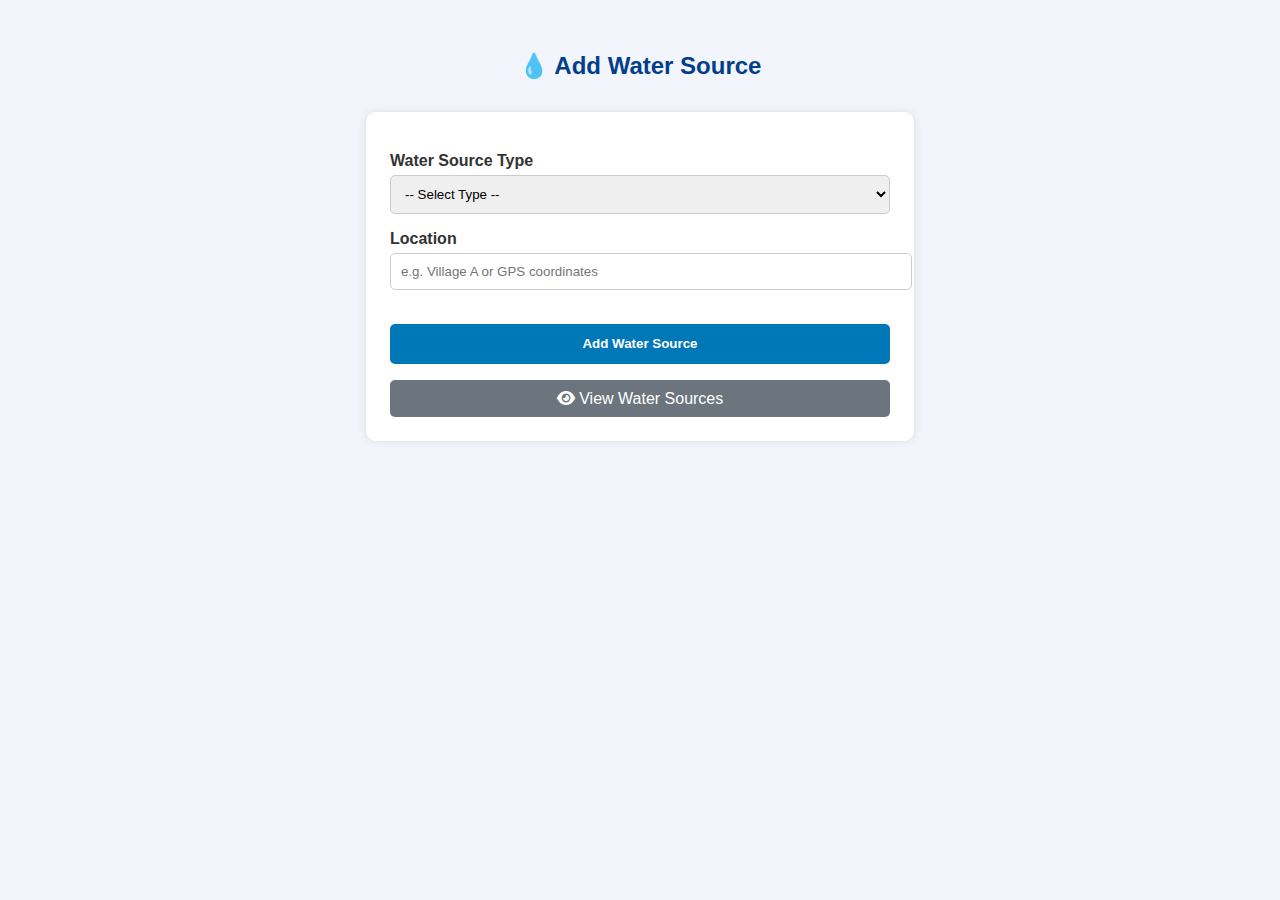
<file: waterSources.html>
<!DOCTYPE html>
<html lang="en">
<head>
  <meta charset="UTF-8" />
  <title>Add Water Source | Majitrack</title>
  <meta name="viewport" content="width=device-width, initial-scale=1.0"/>
  <link rel="stylesheet" href="css/style.css">
  <link rel="stylesheet" href="https://cdnjs.cloudflare.com/ajax/libs/font-awesome/6.5.0/css/all.min.css" />
  <style>
    body {
      font-family: 'Poppins', sans-serif;
      background-color: #f2f6fc;
      padding: 2rem;
    }

    h2 {
      text-align: center;
      color: #023e8a;
    }

    .form-container {
      max-width: 500px;
      background: white;
      padding: 1.5rem;
      margin: 2rem auto;
      border-radius: 10px;
      box-shadow: 0 0 10px rgba(0,0,0,0.1);
    }

    label {
      display: block;
      margin-top: 1rem;
      font-weight: 600;
    }

    select, input {
      width: 100%;
      padding: 10px;
      margin-top: 0.3rem;
      border: 1px solid #ccc;
      border-radius: 5px;
    }

    button {
      margin-top: 1.5rem;
      width: 100%;
      background-color: #0077b6;
      color: white;
      padding: 0.8rem;
      border: none;
      border-radius: 5px;
      cursor: pointer;
      font-weight: bold;
    }

    button:hover {
      background-color: #0096c7;
    }

    .link-btn {
      display: block;
      margin-top: 1rem;
      background-color: #6c757d;
      color: white;
      padding: 0.6rem;
      text-align: center;
      text-decoration: none;
      border-radius: 5px;
    }

    .link-btn:hover {
      background-color: #495057;
    }

    #statusMsg {
      text-align: center;
      margin-top: 1rem;
      font-weight: bold;
    }
  </style>
</head>
<body>
  <h2>💧 Add Water Source</h2>

  <div class="form-container">
    <form id="sourceForm">
      <label>Water Source Type</label>
      <select id="sourceType" required>
        <option value="">-- Select Type --</option>
        <option value="Borehole">Borehole</option>
        <option value="Water Kiosk">Water Kiosk</option>
        <option value="Well">Well</option>
      </select>

      <label>Location</label>
      <input type="text" id="location" placeholder="e.g. Village A or GPS coordinates" required />

      <button type="submit">Add Water Source</button>
    </form>

    <div id="statusMsg"></div>

    <a href="viewWaterSources.html" class="link-btn">
      <i class="fas fa-eye"></i> View Water Sources
    </a>
  </div>

  <script>
    const form = document.getElementById('sourceForm');
    const token = localStorage.getItem('token');

    form.addEventListener('submit', async (e) => {
      e.preventDefault();

      const data = {
        type: document.getElementById('sourceType').value,
        location: document.getElementById('location').value
      };

      try {
        const res = await fetch('https://majitrack-backend.onrender.com/api/water-sources', {
          method: 'POST',
          headers: {
            'Content-Type': 'application/json',
            Authorization: `Bearer ${token}`
          },
          body: JSON.stringify(data)
        });

        const result = await res.json();

        if (res.ok) {
          document.getElementById('statusMsg').innerText = '✅ Water source added!';
          form.reset();
        } else {
          document.getElementById('statusMsg').innerText = result.message || '❌ Failed to add source.';
        }
      } catch (err) {
        console.error('Add source error:', err);
        document.getElementById('statusMsg').innerText = '⚠️ Network error.';
      }
    });
  </script>
</body>
</html>
</file>
<file: css/style.css>
/* css/style.css */
body {
  font-family: 'Segoe UI', sans-serif;
  background: #f7f9fb;
  margin: 0;
  padding: 20px;
  color: #333;
}

.container {
  max-width: 600px;
  margin: auto;
  text-align: center;
}

h1, h2 {
  color: #0077cc;
}

input, textarea {
  width: 100%;
  padding: 10px;
  margin: 10px 0;
  border: 1px solid #aaa;
  border-radius: 5px;
}

button, .btn {
  padding: 10px 20px;
  background: #0077cc;
  color: white;
  border: none;
  border-radius: 5px;
  text-decoration: none;
  display: inline-block;
  margin-top: 10px;
  cursor: pointer;
}

button:hover, .btn:hover {
  background: #005fa3;
}

table {
  width: 100%;
  border-collapse: collapse;
  margin-top: 20px;
}

th, td {
  border: 1px solid #ccc;
  padding: 10px;
  text-align: left;
}
</file>
